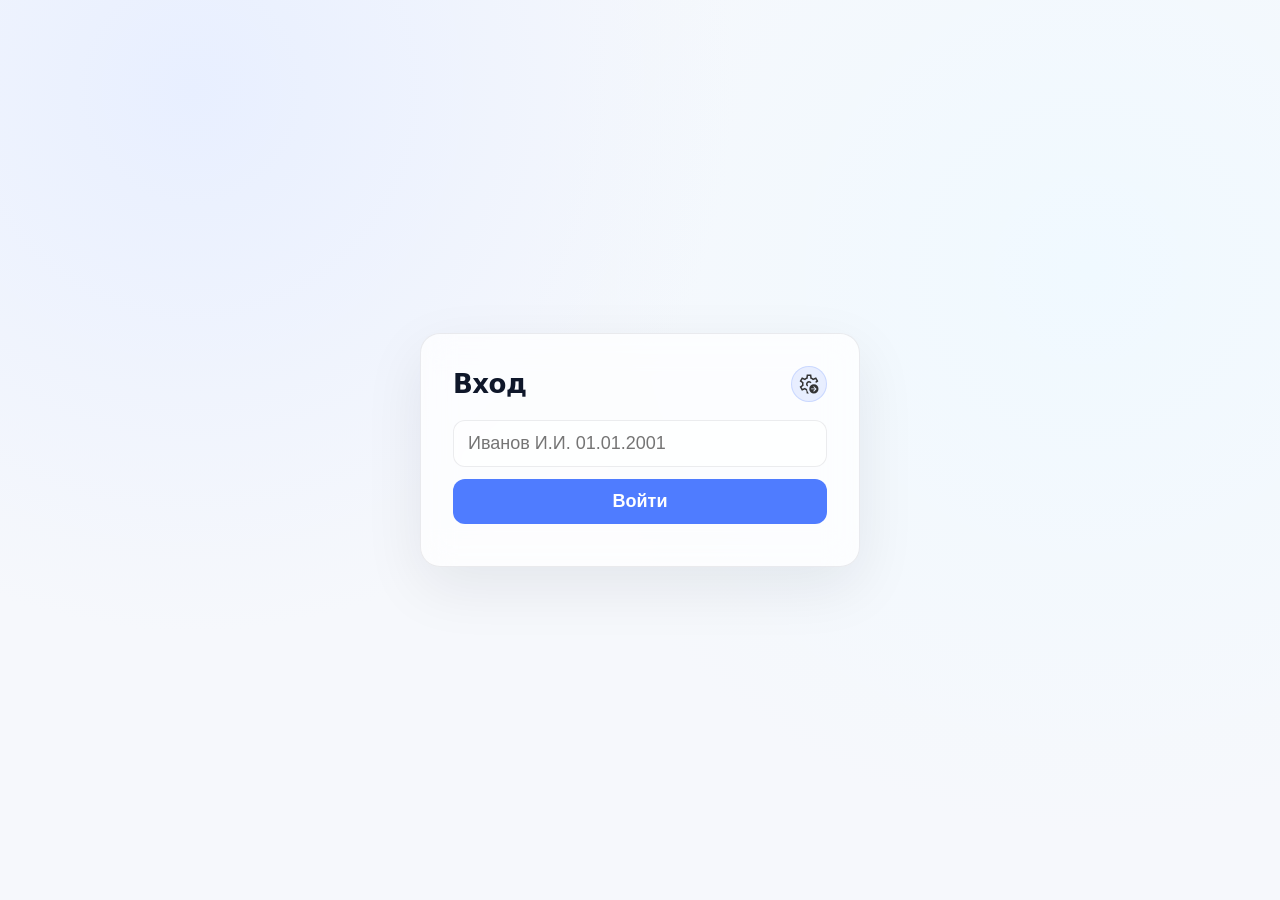
<file: index.html>
<!doctype html>
<html lang="ru">
<head>
    <meta charset="UTF-8">
    <meta name="viewport" content="width=device-width, initial-scale=1.0">

    <title>Вход</title>
    <link rel="icon" href="src/index.ico" type="image/x-icon">

    <link rel="stylesheet" href="styles/main.css">
</head>

<body>
    <main class="page">
        <section class="card" id="login-box">
            <div class="header">
                <h1 class="title">Вход</h1>
            
                <a href="encrypt.html" class="header-btn" title="Админ-панель">
                    <img src="src/settings.svg" alt="settings">
                </a>
            </div>

            <input
                id="login"
                class="input"
                placeholder="Иванов И.И. 01.01.2001"
                autocomplete="username"
            >

            <button
                id="submit"
                class="button"
                onclick="App.login()"
            >
                Войти
            </button>

            <div id="error"></div>
        </section>

        <section
            class="content card"
            id="content"
        >
            <div class="header">
                <h1 class="title">Вернуться на главную</h1>
            
                <a href="index.html" class="header-btn" title="На главную">
                    <img src="src/arrow-left.svg" alt="back">
                </a>
            </div>

            <img
                id="image"
                alt=""
            >

            <button id="text-copy" class="button" onclick="navigator.clipboard.writeText(window.text_config);">
                Скопировать конфиг в буфер
            </button>
        </section>
    </main>

    <script src="scripts/crypto-utils.js"></script>
    <script src="scripts/app.js"></script>
</body>
</html>
</file>
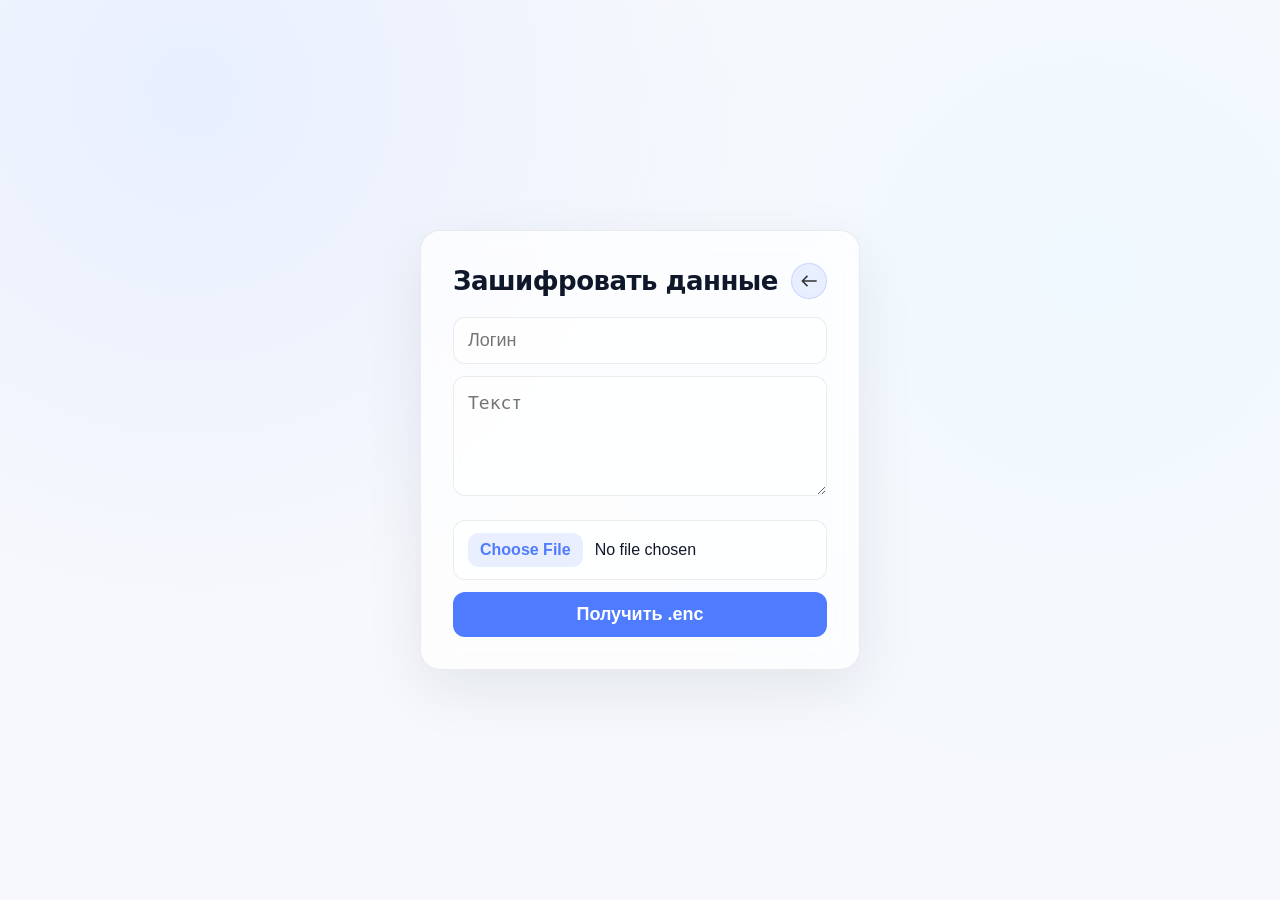
<file: encrypt.html>
<!doctype html>
<html lang="ru">
<head>
    <meta charset="UTF-8">
    <meta name="viewport" content="width=device-width, initial-scale=1.0">

    <title>Админ-панель</title>
    <link rel="icon" href="src/encrypt.ico" type="image/x-icon">

    <link rel="stylesheet"href="styles/main.css">
</head>

<body>
    <main class="page">
        <section class="card">
            <div class="header">
                <h1 class="title">Зашифровать данные</h1>
            
                <a href="index.html" class="header-btn" title="На главную">
                    <img src="src/arrow-left.svg" alt="back">
                </a>
            </div>

            <input
                id="login"
                class="input"
                placeholder="Логин"
            >

            <textarea
                id="text"
                class="textarea"
                placeholder="Текст"
            ></textarea>

            <input
                id="choosen-image"
                class="input"
                type="file"
                accept="image/*"
            >

            <button id="submit"
                class="button"
                onclick="handleEncrypt()"
            >
                Получить .enc
            </button>
        </section>
    </main>
    
    <script src="scripts/crypto-utils.js"></script>
    <script src="scripts/encrypt.js"></script>
</body>
</html>
</file>
<file: styles/main.css>
:root {
    --bg: #f6f8fc;
    --card: rgba(255, 255, 255, 0.72);
    --stroke: rgba(15, 23, 42, 0.08);
    --text: #0f172a;
    --muted: rgba(15, 23, 42, 0.6);
    --primary: #4f7cff;
    --primary-hover: #3b66e0;
    --shadow: 0 20px 60px rgba(15, 23, 42, 0.08);
}

* {
    box-sizing: border-box;
    margin: 0;
    padding: 0;
}

body {
    font-family: ui-sans-serif, system-ui, -apple-system, Segoe UI, Roboto, Arial;
    font-size: 16px;

    background:
        radial-gradient(circle at 15% 10%, #e8efff 0%, transparent 40%),
        radial-gradient(circle at 85% 30%, #f0f9ff 0%, transparent 45%),
        var(--bg);

    color: var(--text);
}

/* ===== LAYOUT ===== */

.page {
    min-height: 100vh;
    display: flex;
    align-items: center;
    justify-content: center;
    padding: 48px 20px;
}

/* ===== CARD ===== */

.card {
    width: 100%;
    max-width: 440px;

    background: var(--card);
    backdrop-filter: blur(16px);
    -webkit-backdrop-filter: blur(16px);

    border: 1px solid var(--stroke);
    border-radius: 20px;

    padding: 32px;

    box-shadow: var(--shadow);
}

/* ===== TITLE ===== */

.title {
    font-size: 26px;
    font-weight: 650;
    letter-spacing: -0.02em;
}

/* ===== INPUTS ===== */

.input,
.textarea {
    width: 100%;
    padding: 12px 14px;
    margin-bottom: 12px;

    border-radius: 12px;
    border: 1px solid var(--stroke);

    background: rgba(255, 255, 255, 0.65);
    color: var(--text);

    font-size: 18px;

    outline: none;

    transition: 0.2s ease;
}

.textarea {
    min-height: 120px;
    resize: vertical;
}

.input:focus,
.textarea:focus {
    border-color: rgba(79, 124, 255, 0.5);
    box-shadow: 0 0 0 4px rgba(79, 124, 255, 0.12);
}

/* ===== FILE INPUT ===== */

input[type="file"] {
    width: 100%;
    padding: 12px 14px;

    border-radius: 12px;
    border: 1px solid var(--stroke);

    background: rgba(255, 255, 255, 0.65);
    color: var(--text);

    font-size: 16px;

    cursor: pointer;

    transition: 0.2s ease;

    margin-bottom: 12px;
}

input[type="file"]::file-selector-button {
    margin-right: 12px;
    padding: 8px 12px;

    border: none;
    border-radius: 10px;

    background: rgba(79, 124, 255, 0.12);
    color: var(--primary);

    font-weight: 600;

    cursor: pointer;

    transition: 0.2s ease;
}

input[type="file"]::file-selector-button:hover {
    background: rgba(79, 124, 255, 0.2);
}

/* ===== BUTTON ===== */

.button {
    width: 100%;
    padding: 12px 14px;

    border: none;
    border-radius: 12px;

    background: var(--primary);
    color: white;

    font-size: 18px;
    font-weight: 600;

    cursor: pointer;

    transition: 0.2s ease;
}

.button:hover {
    background: var(--primary-hover);
    transform: translateY(-1px);
}

.button:active {
    transform: translateY(0px);
}

/* ===== ERROR ===== */

#error {
    margin-top: 10px;
    color: #e11d48;
    font-size: 13px;
}

/* ===== CONTENT ===== */

.content {
    display: none;
    flex-direction: column;
    justify-content: center;
    align-items: center;
    gap: 16px;
}

#text {
    font-size: 18px;
    line-height: 1.6;
    margin-bottom: 20px;
}

#image {
    width: 300px;
    height: 300px;
    border-radius: 18px;
    border: 1px solid var(--stroke);
    box-shadow: 0 30px 80px rgba(0,0,0,0.04);
}

/* ===== HEADER ===== */
.header {
    display: flex;
    align-items: center;
    justify-content: space-between;

    justify-self: start;

    width: 100%;

    margin-bottom: 18px;
}
.header-btn {
    width: 36px;
    height: 36px;

    display: flex;
    align-items: center;
    justify-content: center;

    border-radius: 999px;

    background: rgba(79, 124, 255, 0.12);
    border: 1px solid rgba(79, 124, 255, 0.2);

    color: var(--primary);

    text-decoration: none;

    cursor: pointer;

    transition: 0.2s ease;

    backdrop-filter: blur(10px);
    -webkit-backdrop-filter: blur(10px);
}

.header-btn:hover {
    background: rgba(79, 124, 255, 0.2);
    transform: translateY(-1px) scale(1.05);
}

.header-btn:active {
    transform: translateY(0px) scale(0.98);
}

/* SVG внутри */
.header-btn img {
    width: 24px;
    height: 24px;

    display: block;

    filter: invert(0.2); /* если хочешь мягкий тёмный тон */
}
</file>
